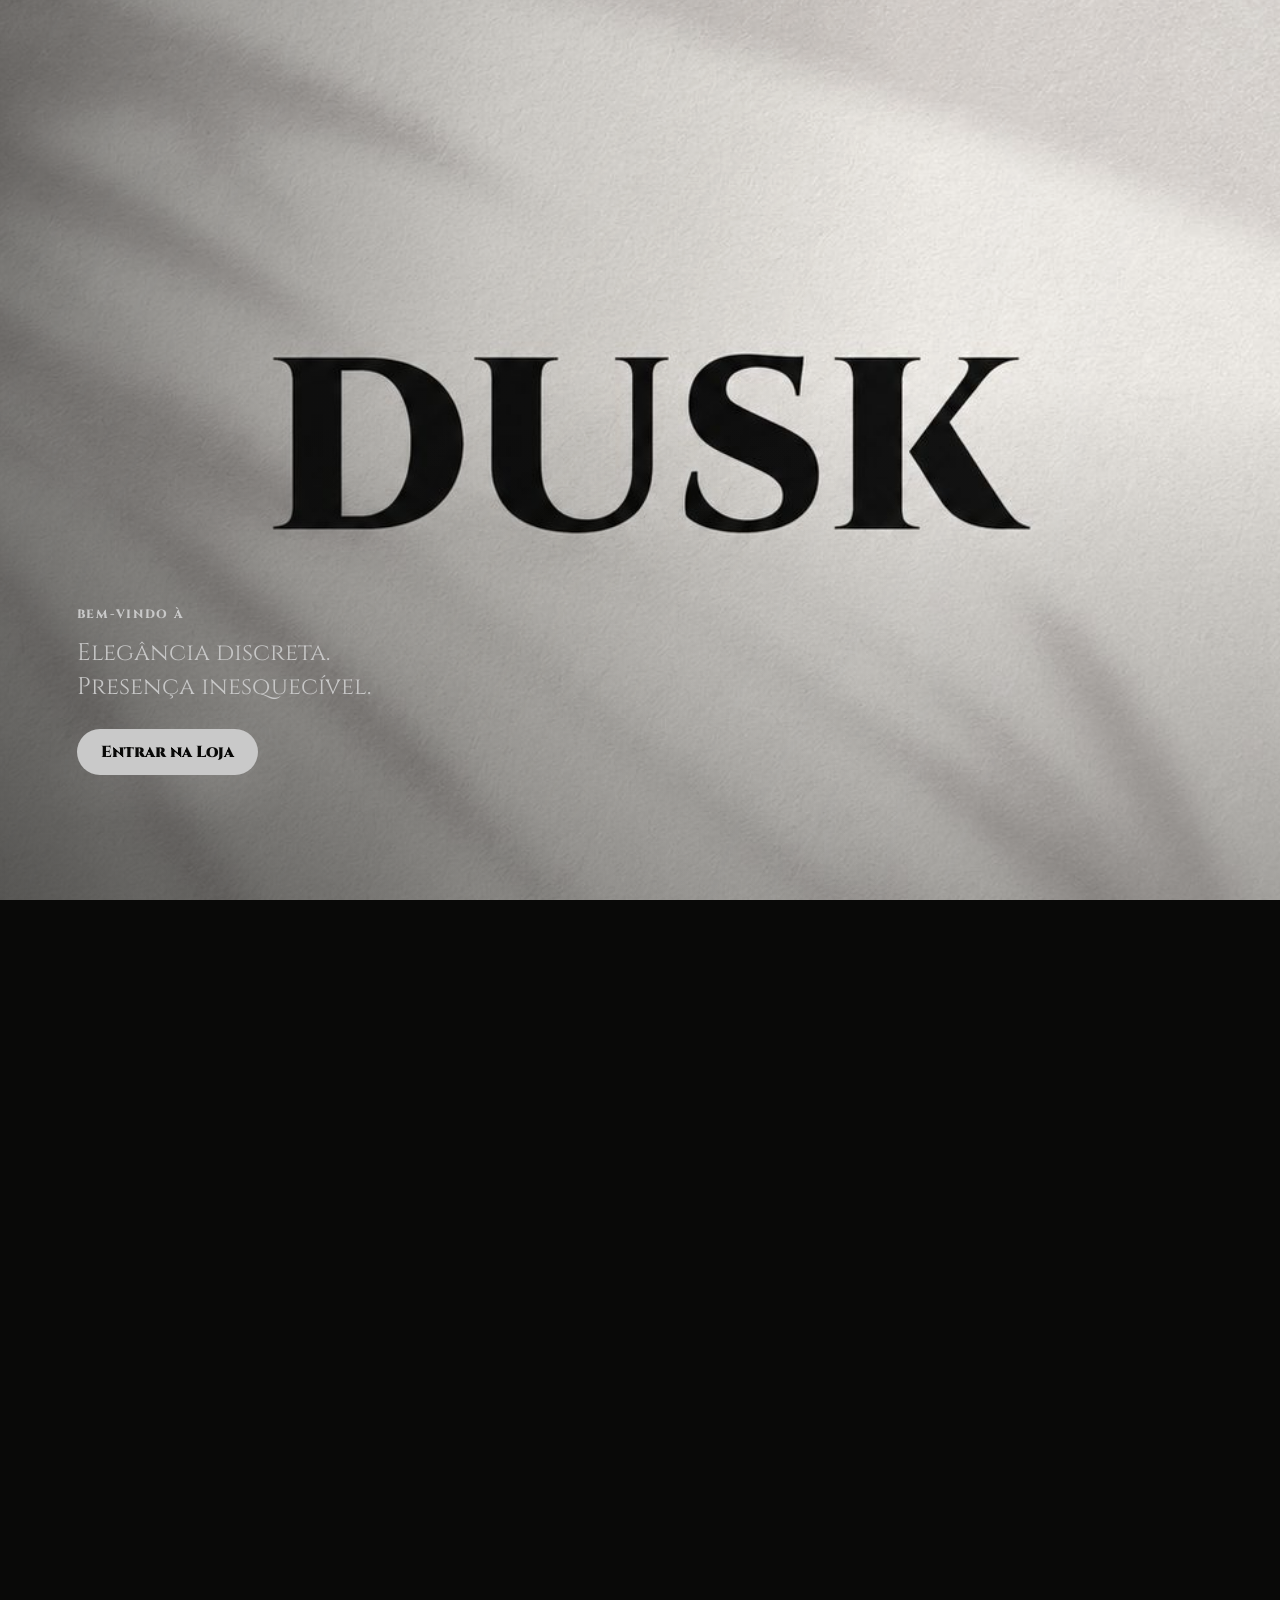
<file: index.html>
<!doctype html>
<html lang="pt-BR">
  <head>
    <meta charset="UTF-8" />
    <meta name="viewport" content="width=device-width, initial-scale=1.0" />
    <title>DUSK Division</title>
    <meta
      name="description"
      content="Elegância discreta, Presença Inesquicível."
    />
    <link rel="preconnect" href="https://fonts.googleapis.com" />
    <link rel="preconnect" href="https://fonts.gstatic.com" crossorigin />
    <link
      href="https://fonts.googleapis.com/css2?family=Cinzel:wght@400;500;600;700;800;900&display=swap"
      rel="stylesheet"
    />
    <link rel="stylesheet" href="styles.css" />
  </head>
  <body class="welcome-locked">
    <section class="welcome-screen" id="boas-vindas" aria-label="Boas-vindas DUSK">
      <div class="welcome-media" aria-hidden="true">
        <picture>
          <source media="(max-width: 820px)" srcset="assets/welcome-dusk-mobile.jpeg" />
          <img src="assets/welcome-dusk-background.jpeg" alt="" />
        </picture>
      </div>
      <div class="welcome-content">
        <p class="eyebrow">Bem-vindo à</p>
        <p>Elegância discreta. Presença inesquecível.</p>
        <button class="primary-action" type="button" id="enterStoreButton">Entrar na Loja</button>
      </div>
    </section>

    <header class="site-header" aria-label="Cabeçalho">
      <a class="brand" href="#inicio" aria-label="DUSK início">DUSK</a>
      <nav class="nav-links" aria-label="Navegação principal">
        <a href="#catalogo" data-collection-filter="Drop 02">O silêncio tem nome</a>
        <a href="#catalogo" data-collection-filter="Drop 01">Reino Oculto</a>
        <a href="#catalogo" data-collection-filter="all">Peças</a>
        <a href="#contato">Contato</a>
      </nav>
    </header>

    <main>
      <section class="hero" id="inicio">
        <div class="hero-media" aria-hidden="true">
          <canvas id="heroCanvas"></canvas>
          <div class="hero-scrim"></div>
        </div>
        <div class="hero-content">
          <p class="eyebrow">Catálogo oficial</p>
          <h1>DUSK<span>“Elegância discreta. Presença inesquecível.”</span></h1>
          <p>
            Peças selecionadas com compra rápida: escolha o look, adicione ao
            carrinho e finalize pelo WhatsApp.
          </p>
          <div class="hero-actions">
            <a class="primary-action" href="#catalogo">Ver peças</a>
            <button class="secondary-action" type="button" data-open-whatsapp>
              Chamar no WhatsApp
            </button>
          </div>
        </div>
      </section>

      <section class="catalog" id="catalogo" aria-labelledby="catalogTitle">
        <div class="catalog-heading">
          <div>
            <p class="section-kicker">Peças</p>
            <h2 id="catalogTitle">DUSK</h2>
          </div>
          <a class="text-link" id="catalogPdfLink" href="assets/catalogo-dusk-drop-02.pdf" target="_blank">
            Abrir PDF
          </a>
        </div>

        <div class="collection-tools">
          <span id="collectionLabel">Home / Drop 02</span>
          <button type="button" id="filterToggle" aria-expanded="false" aria-controls="filterPanel">
            <span></span>
            Filtrar
          </button>
        </div>

        <form class="filter-panel" id="filterPanel" hidden>
          <label>
            Tipo
            <select id="typeFilter">
              <option value="all">Todos</option>
            </select>
          </label>
          <label>
            Cor
            <select id="colorFilter">
              <option value="all">Todas</option>
            </select>
          </label>
          <label>
            Tamanho
            <select id="sizeFilter">
              <option value="all">Todos</option>
            </select>
          </label>
          <label>
            Disponibilidade
            <select id="availabilityFilter">
              <option value="all">Todas</option>
              <option value="available">Disponíveis</option>
              <option value="unavailable">Esgotadas</option>
            </select>
          </label>
          <button type="button" id="clearFilters">Limpar</button>
          <p id="filterResults" aria-live="polite"></p>
        </form>

        <div class="cart-toolbar">
          <button class="cart-toggle" type="button" id="cartToggle" aria-expanded="false" aria-controls="cartPanel">
            Carrinho <span id="cartCount">0</span>
          </button>
        </div>

        <div class="product-grid" id="productGrid" aria-label="Peças do catálogo">
          <p class="grid-loading">Carregando produtos...</p>
        </div>

        <article class="product-stage" id="productInspector" aria-live="polite">
          <div class="product-visual">
            <canvas id="productCanvas"></canvas>
            <div class="mobile-product-gallery" id="mobileProductGallery" aria-label="Galeria da peça">
              <button type="button" class="is-selected" data-mobile-gallery-side="front" aria-label="Ver frente da peça">
                <canvas data-mobile-gallery-canvas="front"></canvas>
              </button>
              <button type="button" data-mobile-gallery-side="back" aria-label="Ver costas da peça">
                <canvas data-mobile-gallery-canvas="back"></canvas>
              </button>
            </div>
            <div class="zoom-controls" aria-label="Zoom da peça">
              <button type="button" data-zoom-action="out" aria-label="Diminuir zoom">-</button>
              <button type="button" data-zoom-action="reset" aria-label="Restaurar zoom">1x</button>
              <button type="button" data-zoom-action="in" aria-label="Aumentar zoom">+</button>
            </div>
            <div class="canvas-state" id="canvasState">Carregando peça...</div>
            <div class="inspection-labels" aria-label="Inspecionar lado da peça"></div>
          </div>

          <div class="product-info">
            <p class="product-count" id="productCount">Drop 02</p>
            <h3 id="productName">Peça selecionada</h3>
            <strong class="product-price" id="productPrice">R$ 0,00</strong>
            <p id="productDescription">
              Visualize a peça no catálogo e fale com a DUSK para confirmar
              disponibilidade, tamanho e entrega.
            </p>

            <div class="option-block" aria-label="Cores disponíveis">
              <p>Cores disponíveis</p>
              <div class="option-row" id="colorOptions"></div>
            </div>

            <div class="option-block" aria-label="Tamanhos disponíveis">
              <p>Tamanho</p>
              <div class="option-row" id="sizeOptions"></div>
            </div>

            <button class="primary-action wide" type="button" id="addToCartButton">
              Adicionar ao carrinho
            </button>
          </div>
        </article>

        <aside class="cart-panel" id="cartPanel" aria-live="polite" hidden>
          <div class="cart-header">
            <div>
              <p class="section-kicker">Carrinho de compras</p>
              <h3>Peças escolhidas</h3>
            </div>
            <button type="button" id="cartClose" aria-label="Fechar carrinho">×</button>
          </div>

          <div class="cart-items" id="cartItems">
            <p class="cart-empty">Seu carrinho está vazio.</p>
          </div>

          <div class="cart-summary">
            <label for="customerNameInput">
              Nome do cliente
              <input id="customerNameInput" type="text" placeholder="Seu nome" autocomplete="name" />
            </label>
            <label class="coupon-field" for="couponInput">
              Cupom de desconto
              <input id="couponInput" type="text" placeholder="Digite seu cupom" autocomplete="off" />
            </label>
            <label for="deliverySelect">
              Entrega
              <select id="deliverySelect">
                <option value="Retirada com o vendedor">Retirada com o vendedor</option>
                <option value="Frete">Frete</option>
              </select>
            </label>
            <dl>
              <div>
                <dt>Subtotal</dt>
                <dd id="cartSubtotal">R$ 0,00</dd>
              </div>
              <div id="cartDiscountRow" hidden>
                <dt>Desconto</dt>
                <dd id="cartDiscount">R$ 0,00</dd>
              </div>
              <div>
                <dt>Total</dt>
                <dd id="cartTotal">R$ 0,00</dd>
              </div>
            </dl>
          </div>

          <button class="cart-add-more" type="button" id="cartAddMore">
            ADICIONAR MAIS PEÇAS
          </button>
          <a class="primary-action wide cart-checkout is-disabled" id="cartWhatsappLink" target="_blank" rel="noopener">
            Finalizar pelo WhatsApp
          </a>
        </aside>
      </section>

      <section class="closing" id="contato">
        <div class="closing-copy">
          <p class="section-kicker">Atendimento</p>
          <h2>Fale com um atendente DUSK.</h2>
          <a class="primary-action" id="attendantLink" target="_blank" rel="noopener">
            Falar com atendente
          </a>
        </div>
        <img
          class="developer-credit"
          src="assets/pedro-henrique-logo.png"
          alt="Pedro Henrique Martins Dev Junior"
        />
      </section>
    </main>

    <script type="module" src="script.js"></script>
  </body>
</html>
</file>
<file: styles.css>
:root {
  color-scheme: dark;
  --ink: #f7f1e8;
  --muted: #c7c7c7;
  --soft: rgba(247, 241, 232, 0.68);
  --line: rgba(247, 241, 232, 0.16);
  --surface: #141414;
  --surface-2: #202020;
  --accent: #c9c9c9;
  --accent-dark: #626262;
  --black: #090908;
  --header-h: 74px;
  --catalog-paper: #f2f0eb;
  --paper-texture: var(--catalog-paper);
  --display-gray: #e8e6e1;
  --display-gray-soft: #f1f0ec;
  --site-display-background:
    var(--paper-texture);
}

* {
  box-sizing: border-box;
}

[hidden] {
  display: none !important;
}

html {
  scroll-behavior: smooth;
  overflow-x: hidden;
}

body {
  margin: 0;
  background: var(--black);
  color: var(--ink);
  font-family: "Cinzel", Georgia, serif;
  letter-spacing: 0;
  overflow-x: hidden;
}

body.cart-drawer-open {
  overflow: hidden;
}

body.welcome-locked {
  height: 100svh;
  overflow: hidden;
}

body.welcome-locked .site-header,
body.welcome-locked main {
  pointer-events: none;
}

body.welcome-entered .welcome-screen {
  opacity: 0;
  pointer-events: none;
  visibility: hidden;
}

a {
  color: inherit;
  text-decoration: none;
}

button,
select {
  font: inherit;
}

.site-header {
  position: fixed;
  z-index: 20;
  top: 0;
  left: 0;
  right: 0;
  height: var(--header-h);
  display: flex;
  align-items: center;
  justify-content: space-between;
  gap: 24px;
  padding: 0 clamp(18px, 4vw, 56px);
  background: linear-gradient(180deg, rgba(9, 9, 8, 0.9), rgba(9, 9, 8, 0.58));
  backdrop-filter: blur(14px);
}

.welcome-screen {
  position: fixed;
  z-index: 90;
  inset: 0;
  min-height: 100svh;
  overflow: hidden;
  display: grid;
  align-items: end;
  padding: clamp(28px, 6vw, 80px);
  background: #ece9e2;
  transition:
    opacity 260ms ease,
    visibility 260ms ease;
}

.welcome-media {
  position: absolute;
  inset: 0;
  pointer-events: none;
}

.welcome-media picture {
  display: block;
  width: 100%;
  height: 100%;
}

.welcome-media::after {
  content: "";
  position: absolute;
  inset: 0;
  background:
    linear-gradient(90deg, rgba(9, 9, 8, 0.5), rgba(9, 9, 8, 0.16) 38%, rgba(9, 9, 8, 0) 72%),
    linear-gradient(0deg, rgba(9, 9, 8, 0.32), rgba(9, 9, 8, 0) 58%);
}

.welcome-media::before {
  content: "";
  position: absolute;
  z-index: 1;
  inset: -18%;
  background:
    linear-gradient(115deg, rgba(255, 255, 255, 0) 18%, rgba(255, 255, 255, 0.18) 28%, rgba(255, 255, 255, 0) 38%),
    linear-gradient(118deg, rgba(0, 0, 0, 0) 44%, rgba(0, 0, 0, 0.22) 52%, rgba(0, 0, 0, 0) 62%),
    linear-gradient(112deg, rgba(255, 255, 255, 0) 62%, rgba(255, 255, 255, 0.12) 70%, rgba(255, 255, 255, 0) 78%);
  mix-blend-mode: soft-light;
  opacity: 0.52;
  pointer-events: none;
  transform: translate3d(-7%, 2%, 0) rotate(0.001deg);
  animation: beachShadowDrift 4.2s ease-in-out infinite alternate;
}

.welcome-media img {
  width: 100%;
  height: 100%;
  object-fit: cover;
  object-position: center center;
  opacity: 1;
  filter: saturate(0.96) contrast(1.03);
  transform: scale(1.28);
  animation: welcomeImageDrift 6.5s ease-in-out infinite alternate;
}

.welcome-content {
  position: relative;
  z-index: 1;
  width: min(440px, 100%);
  padding-bottom: clamp(16px, 5vw, 48px);
  animation: riseIn 780ms cubic-bezier(0.2, 0.8, 0.2, 1) both;
}

.welcome-content p:not(.eyebrow) {
  width: min(360px, 100%);
  margin-bottom: 24px;
  color: var(--muted);
  font-size: clamp(18px, 2.2vw, 24px);
  line-height: 1.45;
}

.brand {
  font-weight: 900;
  font-size: clamp(28px, 4.8vw, 42px);
  line-height: 1;
}

.nav-links {
  display: flex;
  gap: clamp(16px, 3vw, 36px);
  min-width: 0;
  color: rgba(247, 241, 232, 0.92);
  font-size: clamp(14px, 1.1vw, 16px);
  font-weight: 800;
  text-shadow: 0 1px 10px rgba(0, 0, 0, 0.72);
  text-transform: uppercase;
}

.nav-links a,
.text-link {
  transition: color 180ms ease;
}

.nav-links a {
  flex: 0 0 auto;
}

.nav-links a:hover,
.text-link:hover {
  color: #fff;
}

.ghost-action,
.secondary-action,
.primary-action {
  min-height: 46px;
  max-width: 100%;
  border: 0;
  border-radius: 999px;
  cursor: pointer;
  display: inline-flex;
  align-items: center;
  justify-content: center;
  text-align: center;
  white-space: normal;
  overflow-wrap: anywhere;
  transition:
    transform 180ms ease,
    background 180ms ease,
    color 180ms ease,
    border-color 180ms ease;
}

.ghost-action,
.secondary-action {
  color: var(--ink);
  background: rgba(247, 241, 232, 0.08);
  border: 1px solid rgba(247, 241, 232, 0.18);
  padding: 0 18px;
}

.primary-action {
  color: #080807;
  background: var(--accent);
  padding: 0 24px;
  font-weight: 900;
  box-shadow: 0 18px 50px rgba(255, 255, 255, 0.12);
}

.ghost-action:hover,
.secondary-action:hover,
.primary-action:hover {
  transform: translateY(-2px);
}

.primary-action:hover {
  background: #f2f2f2;
}

.wide {
  width: 100%;
}

.hero {
  position: relative;
  min-height: 100svh;
  overflow: hidden;
  display: grid;
  align-items: end;
  padding: calc(var(--header-h) + 48px) clamp(20px, 6vw, 80px) clamp(54px, 8vw, 96px);
}

.hero,
.catalog,
.closing {
  scroll-margin-top: var(--header-h);
}

.hero-media,
.hero-scrim {
  position: absolute;
  inset: 0;
}

.hero-media canvas {
  width: 100%;
  height: 100%;
  object-fit: cover;
  opacity: 0.72;
  filter: saturate(0.82) contrast(1.08);
  transform: scale(1.04);
}

.hero-scrim {
  background:
    linear-gradient(90deg, rgba(9, 9, 8, 0.95) 0%, rgba(9, 9, 8, 0.64) 40%, rgba(9, 9, 8, 0.18) 100%),
    linear-gradient(0deg, rgba(9, 9, 8, 0.96) 0%, rgba(9, 9, 8, 0) 42%);
}

.hero-content {
  position: relative;
  z-index: 2;
  width: min(620px, 100%);
  animation: riseIn 780ms cubic-bezier(0.2, 0.8, 0.2, 1) both;
}

.eyebrow,
.section-kicker,
.product-count {
  margin: 0 0 14px;
  color: var(--accent);
  font-size: 12px;
  font-weight: 800;
  letter-spacing: 0.14em;
  text-transform: uppercase;
}

h1,
h2,
h3,
p {
  margin-top: 0;
}

h1 {
  margin-bottom: 22px;
  max-width: 820px;
  font-size: clamp(66px, 12vw, 164px);
  font-weight: 900;
  line-height: 0.9;
  letter-spacing: 0;
}

h1 span {
  display: block;
  max-width: 620px;
  margin-top: 10px;
  font-size: clamp(24px, 4.6vw, 58px);
  font-weight: 400;
  line-height: 1.05;
}

.hero-content p:not(.eyebrow) {
  width: min(480px, 100%);
  color: var(--muted);
  font-size: clamp(17px, 2vw, 22px);
  line-height: 1.55;
}

.hero-actions {
  display: flex;
  flex-wrap: wrap;
  gap: 12px;
  margin-top: 28px;
}

.intro,
.catalog,
.closing {
  padding: clamp(62px, 9vw, 112px) clamp(20px, 6vw, 80px);
}

.intro {
  display: grid;
  grid-template-columns: minmax(0, 1fr) minmax(280px, 520px);
  gap: clamp(28px, 8vw, 110px);
  align-items: end;
  background: var(--surface);
}

.intro h2,
.catalog h2,
.closing h2 {
  max-width: 780px;
  margin-bottom: 0;
  font-size: clamp(34px, 6vw, 76px);
  line-height: 0.95;
}

.intro > p {
  margin-bottom: 0;
  color: var(--muted);
  font-size: clamp(16px, 2vw, 20px);
  line-height: 1.7;
}

.catalog {
  background: var(--site-display-background);
  color: #080807;
}

.catalog-heading {
  display: flex;
  align-items: end;
  justify-content: space-between;
  gap: 24px;
  margin-bottom: 18px;
}

.text-link {
  color: #5f5f5f;
  font-size: 14px;
  font-weight: 800;
  text-transform: uppercase;
  letter-spacing: 0.08em;
}

.catalog .section-kicker {
  color: #646464;
}

.collection-tools {
  display: flex;
  align-items: center;
  justify-content: space-between;
  gap: 16px;
  margin-bottom: clamp(28px, 5vw, 56px);
  color: #66615a;
  font-size: 14px;
  font-weight: 600;
}

.collection-tools button {
  min-height: 38px;
  display: inline-flex;
  align-items: center;
  gap: 10px;
  border: 0;
  background: transparent;
  color: #67625c;
  cursor: pointer;
  font-size: 12px;
  font-weight: 800;
  letter-spacing: 0.04em;
  text-transform: uppercase;
}

.collection-tools button span,
.collection-tools button span::before,
.collection-tools button span::after {
  width: 22px;
  height: 2px;
  display: block;
  background: #77716b;
}

.collection-tools button span {
  position: relative;
}

.collection-tools button span::before,
.collection-tools button span::after {
  content: "";
  position: absolute;
  left: 0;
}

.collection-tools button span::before {
  top: -6px;
}

.collection-tools button span::after {
  top: 6px;
}

.filter-panel {
  display: grid;
  grid-template-columns: repeat(4, minmax(140px, 1fr)) auto;
  gap: 14px;
  align-items: end;
  margin: -22px 0 clamp(28px, 5vw, 54px);
  padding: 18px 0 20px;
  border-top: 1px solid rgba(8, 8, 7, 0.08);
  border-bottom: 1px solid rgba(8, 8, 7, 0.08);
}

.filter-panel[hidden] {
  display: none;
}

.filter-panel label {
  display: grid;
  gap: 8px;
  color: #3d3b38;
  font-size: 11px;
  font-weight: 900;
  letter-spacing: 0.08em;
  text-transform: uppercase;
}

.filter-panel select,
.filter-panel button {
  min-height: 42px;
  border: 1px solid rgba(8, 8, 7, 0.14);
  background: #fff;
  color: #080807;
  font: inherit;
  font-size: 12px;
  font-weight: 800;
  text-transform: uppercase;
}

.filter-panel select {
  padding: 0 34px 0 12px;
}

.filter-panel button {
  padding: 0 18px;
  cursor: pointer;
}

.filter-panel button:hover {
  background: #080807;
  color: #fff;
}

.filter-panel p {
  grid-column: 1 / -1;
  min-height: 20px;
  margin: 0;
  color: #66615a;
  font-size: 12px;
  font-weight: 700;
  text-transform: uppercase;
}

.cart-toolbar {
  display: flex;
  justify-content: flex-end;
  margin: calc(clamp(28px, 5vw, 54px) * -0.45) 0 clamp(28px, 5vw, 54px);
}

.cart-toggle {
  min-height: 42px;
  display: inline-flex;
  align-items: center;
  gap: 12px;
  border: 1px solid rgba(8, 8, 7, 0.18);
  background: #080807;
  color: #fff;
  cursor: pointer;
  font-family: inherit;
  font-size: 12px;
  font-weight: 900;
  letter-spacing: 0.08em;
  padding: 0 18px;
  text-transform: uppercase;
}

.cart-toggle span {
  min-width: 24px;
  min-height: 24px;
  display: inline-flex;
  align-items: center;
  justify-content: center;
  background: #fff;
  color: #080807;
  font-size: 12px;
}

.product-grid {
  display: grid;
  grid-template-columns: repeat(auto-fit, minmax(min(210px, 100%), 1fr));
  gap: clamp(34px, 4vw, 56px) clamp(18px, 3vw, 30px);
  margin-bottom: clamp(60px, 8vw, 104px);
}

.grid-loading {
  grid-column: 1 / -1;
  color: #615b53;
  font-weight: 700;
}

.product-card {
  display: grid;
  gap: 10px;
  border: 0;
  background: transparent;
  color: #050505;
  cursor: pointer;
  padding: 0;
  text-align: left;
}

.product-card-media {
  position: relative;
  display: block;
  overflow: hidden;
  aspect-ratio: 1 / 1.08;
  background: #e5e2dc;
  box-shadow: none;
  --card-product-scale: 0.92;
}

.product-card-badge {
  position: absolute;
  left: 12px;
  bottom: 12px;
  z-index: 2;
  min-height: 28px;
  display: inline-flex;
  align-items: center;
  border-radius: 999px;
  background: #252b34;
  color: #fff;
  font-size: 10px;
  font-weight: 900;
  letter-spacing: 0.08em;
  padding: 0 10px;
  text-transform: uppercase;
}

.product-card canvas {
  width: 100%;
  height: 100%;
  display: block;
  object-fit: contain;
  opacity: 0;
  filter: drop-shadow(0 12px 16px rgba(8, 8, 7, 0.12));
  object-position: center center;
  transform: scale(var(--card-product-scale));
  transition:
    opacity 220ms ease,
    transform 220ms ease;
}

.product-card canvas.is-ready {
  opacity: 1;
}

.product-card:hover canvas {
  transform: scale(calc(var(--card-product-scale) + 0.03));
}

.product-card canvas.is-blended,
.product-visual canvas.is-blended {
  mix-blend-mode: normal;
}

.product-card-title {
  min-height: 0;
  display: flex;
  align-items: start;
  justify-content: start;
  font-size: 15px;
  font-weight: 800;
  line-height: 1.25;
  text-transform: uppercase;
}

.product-card strong {
  font-size: 18px;
  font-weight: 900;
}

.product-card[aria-selected="true"] .product-card-title {
  text-decoration: underline;
  text-underline-offset: 5px;
}

.product-card.is-unavailable canvas {
  opacity: 1;
  filter: none;
}

.product-stage {
  display: grid;
  grid-template-columns: minmax(0, 1.45fr) minmax(280px, 400px);
  gap: clamp(24px, 5vw, 70px);
  align-items: stretch;
  min-height: 660px;
  margin-top: clamp(18px, 3vw, 42px);
  padding: clamp(28px, 4vw, 48px) 0 0;
  background: transparent;
  border: 0;
  border-top: 1px solid rgba(8, 8, 7, 0.08);
  color: #080807;
  scroll-margin-top: calc(var(--header-h) + 14px);
}

.product-visual {
  position: relative;
  overflow: hidden;
  align-self: center;
  min-height: clamp(420px, 58vw, 640px);
  background:
    radial-gradient(ellipse at 50% 58%, rgba(8, 8, 7, 0.1), rgba(8, 8, 7, 0) 52%),
    linear-gradient(145deg, #f0eee9, #ddd9d1);
  border: 0;
  box-shadow:
    inset 0 0 0 1px rgba(8, 8, 7, 0.08);
  touch-action: none;
  overscroll-behavior: contain;
}

.product-visual canvas {
  width: 100%;
  height: 100%;
  display: block;
  object-fit: contain;
  opacity: 0;
  cursor: grab;
  filter:
    contrast(1.03)
    saturate(0.98)
    drop-shadow(0 24px 28px rgba(8, 8, 7, 0.2));
  touch-action: none;
  user-select: none;
  transition:
    opacity 240ms ease,
    transform 340ms ease;
}

.product-visual canvas.is-ready {
  opacity: 1;
}

.product-visual canvas.is-dragging {
  cursor: grabbing;
}

.mobile-product-gallery {
  display: none;
}

.canvas-state {
  position: absolute;
  inset: auto 22px 22px;
  color: var(--muted);
  font-weight: 700;
}

.zoom-controls {
  position: absolute;
  top: 18px;
  right: 18px;
  display: flex;
  gap: 6px;
  padding: 6px;
  background: rgba(255, 255, 255, 0.78);
  backdrop-filter: blur(10px);
}

.zoom-controls button {
  min-width: 42px;
  min-height: 38px;
  border: 1px solid rgba(8, 8, 7, 0.14);
  background: #fff;
  color: #080807;
  cursor: pointer;
  font-family: inherit;
  font-size: 13px;
  font-weight: 900;
}

.zoom-controls button:hover:not(:disabled) {
  background: #080807;
  color: #fff;
}

.zoom-controls button:disabled {
  cursor: not-allowed;
  opacity: 0.4;
}

.inspection-labels {
  position: absolute;
  left: clamp(24px, 7vw, 86px);
  right: clamp(24px, 7vw, 86px);
  bottom: 22px;
  display: flex;
  justify-content: space-between;
  pointer-events: auto;
}

.inspection-labels:empty {
  display: none;
}

.inspection-labels button {
  min-width: 88px;
  min-height: 34px;
  border: 1px solid rgba(9, 9, 8, 0.12);
  display: inline-flex;
  align-items: center;
  justify-content: center;
  background: rgba(9, 9, 8, 0.46);
  color: var(--ink);
  cursor: pointer;
  font-family: inherit;
  font-size: 12px;
  font-weight: 900;
  letter-spacing: 0.08em;
  text-transform: uppercase;
  backdrop-filter: blur(8px);
  transition:
    background 180ms ease,
    color 180ms ease,
    transform 180ms ease;
}

.inspection-labels button:hover,
.inspection-labels button.is-selected {
  background: #080807;
  color: #fff;
  transform: translateY(-1px);
}

.product-info {
  align-self: center;
  padding: clamp(4px, 2vw, 18px) 0;
}

.product-info h3 {
  margin-bottom: 12px;
  font-size: clamp(34px, 5vw, 62px);
  line-height: 0.95;
}

.product-price {
  display: block;
  margin-bottom: 18px;
  color: #4f4f4f;
  font-size: 20px;
  font-weight: 900;
}

.product-info p:not(.product-count) {
  color: #4f4740;
  font-size: 17px;
  line-height: 1.7;
}

.option-block {
  margin: 24px 0;
}

.option-block p {
  margin-bottom: 12px;
  color: #080807 !important;
  font-size: 13px !important;
  font-weight: 800;
  letter-spacing: 0.08em;
  line-height: 1.2 !important;
  text-transform: uppercase;
}

.option-row {
  display: flex;
  flex-wrap: wrap;
  gap: 10px;
}

.option-button {
  min-width: 54px;
  min-height: 42px;
  display: inline-flex;
  align-items: center;
  justify-content: center;
  gap: 10px;
  border: 1px solid rgba(8, 8, 7, 0.18);
  background: transparent;
  color: #080807;
  cursor: pointer;
  font-size: 13px;
  font-weight: 800;
  padding: 0 14px;
  text-transform: uppercase;
  transition:
    background 180ms ease,
    border-color 180ms ease,
    color 180ms ease,
    transform 180ms ease;
}

.option-button:hover {
  border-color: rgba(8, 8, 7, 0.44);
  transform: translateY(-1px);
}

.option-button.is-selected {
  background: #080807;
  border-color: #080807;
  color: var(--ink);
}

.option-button:disabled,
.primary-action:disabled {
  cursor: not-allowed;
  opacity: 0.48;
  transform: none;
}

.option-button i {
  width: 18px;
  height: 18px;
  display: block;
  background: var(--swatch);
  border: 1px solid rgba(9, 9, 8, 0.28);
  box-shadow: 0 0 0 1px rgba(247, 241, 232, 0.16);
}

.cart-panel {
  position: fixed;
  z-index: 70;
  top: 0;
  right: 0;
  width: min(430px, 100dvw);
  height: 100dvh;
  max-height: 100dvh;
  margin: 0;
  padding: calc(clamp(18px, 3vw, 30px) + env(safe-area-inset-top)) clamp(18px, 3vw, 30px) calc(clamp(18px, 3vw, 30px) + env(safe-area-inset-bottom));
  border-left: 1px solid rgba(247, 241, 232, 0.16);
  background: rgba(9, 9, 8, 0.98);
  box-shadow: -28px 0 70px rgba(0, 0, 0, 0.45);
  display: grid;
  grid-template-columns: 1fr;
  grid-template-rows: auto minmax(0, 1fr) auto auto;
  gap: 18px;
  color: var(--ink);
  animation: cartDrawerIn 260ms cubic-bezier(0.2, 0.8, 0.2, 1) both;
}

.cart-panel[hidden] {
  display: none;
}

.cart-header {
  display: flex;
  align-items: start;
  justify-content: space-between;
  gap: 20px;
}

.cart-header button {
  width: 38px;
  height: 38px;
  border: 0;
  background: rgba(247, 241, 232, 0.08);
  color: var(--ink);
  cursor: pointer;
  font: inherit;
  font-size: 30px;
  font-weight: 900;
  line-height: 1;
}

.cart-panel h3 {
  margin: 4px 0 0;
  font-size: clamp(26px, 4vw, 42px);
  line-height: 0.95;
}

.cart-items {
  display: grid;
  align-content: start;
  gap: 12px;
  max-height: none;
  overflow: auto;
  padding-right: 4px;
}

.cart-empty,
.cart-item {
  margin: 0;
  padding: 14px 0;
  border-bottom: 1px solid rgba(247, 241, 232, 0.1);
}

.cart-empty {
  color: var(--muted);
  font-size: 14px;
  font-weight: 700;
}

.cart-item {
  display: grid;
  grid-template-columns: 74px minmax(0, 1fr) auto;
  gap: 12px;
  align-items: center;
  background: rgba(247, 241, 232, 0.06);
  padding: 12px;
  border: 1px solid rgba(247, 241, 232, 0.1);
}

.cart-item-media {
  position: relative;
  aspect-ratio: 1;
  overflow: hidden;
  background:
    radial-gradient(ellipse at 50% 58%, rgba(8, 8, 7, 0.13), rgba(8, 8, 7, 0) 50%),
    linear-gradient(145deg, #efede8, #d5d2cb);
}

.cart-item-media canvas {
  width: 100%;
  height: 100%;
  display: block;
  opacity: 0;
  filter: drop-shadow(0 10px 12px rgba(8, 8, 7, 0.2));
  transition: opacity 180ms ease;
}

.cart-item-media canvas.is-ready {
  opacity: 1;
}

.cart-item-media span {
  position: absolute;
  top: 6px;
  left: 6px;
  min-width: 20px;
  min-height: 20px;
  display: inline-flex;
  align-items: center;
  justify-content: center;
  background: rgba(8, 8, 7, 0.86);
  color: #fff;
  font-size: 10px;
  font-weight: 900;
}

.cart-item-copy strong {
  display: block;
  font-size: 14px;
  text-transform: uppercase;
}

.cart-item-copy span {
  color: var(--muted);
  font-size: 12px;
  font-weight: 800;
  text-transform: uppercase;
}

.cart-item-price {
  grid-column: 2 / -1;
  font-size: 15px;
  white-space: nowrap;
}

.cart-item button {
  grid-column: 3;
  grid-row: 1;
  min-width: 34px;
  min-height: 34px;
  border: 1px solid rgba(247, 241, 232, 0.14);
  background: rgba(247, 241, 232, 0.08);
  color: var(--ink);
  cursor: pointer;
  font: inherit;
  font-weight: 900;
}

.cart-item button:hover {
  background: var(--ink);
  color: #080807;
}

.cart-checkout.is-disabled {
  pointer-events: none;
  opacity: 0.45;
}

.cart-add-more {
  min-height: 44px;
  border: 1px solid rgba(247, 241, 232, 0.18);
  border-radius: 999px;
  background: rgba(247, 241, 232, 0.08);
  color: var(--ink);
  cursor: pointer;
  font: inherit;
  font-size: 12px;
  font-weight: 900;
  letter-spacing: 0.06em;
  text-transform: uppercase;
}

.cart-add-more:hover {
  background: var(--ink);
  color: #080807;
}

.cart-summary {
  display: grid;
  gap: 14px;
  grid-template-columns: 1fr;
  align-items: end;
}

.cart-summary label {
  display: grid;
  gap: 8px;
  color: var(--soft);
  font-size: 11px;
  font-weight: 900;
  letter-spacing: 0.08em;
  text-transform: uppercase;
}

.cart-summary input,
.cart-summary select {
  min-height: 42px;
  border: 1px solid rgba(247, 241, 232, 0.16);
  background: rgba(247, 241, 232, 0.08);
  color: var(--ink);
  font: inherit;
  font-size: 12px;
  font-weight: 800;
  padding: 0 12px;
  text-transform: uppercase;
}

.cart-summary select {
  border-color: rgba(247, 241, 232, 0.42);
  background: #f7f1e8;
  color: #080807;
  font-weight: 900;
}

.cart-summary select option {
  background: #f7f1e8;
  color: #080807;
}

.cart-summary dl {
  grid-column: 1 / -1;
  display: grid;
  gap: 8px;
  margin: 2px 0 0;
}

.cart-summary dl div {
  display: flex;
  justify-content: space-between;
  gap: 12px;
  border-top: 1px solid rgba(247, 241, 232, 0.12);
  padding-top: 8px;
}

.cart-summary dt,
.cart-summary dd {
  margin: 0;
  font-size: 13px;
  font-weight: 900;
  text-transform: uppercase;
}

.cart-checkout {
  justify-self: stretch;
  display: flex;
  justify-content: center;
}

@keyframes cartDrawerIn {
  from {
    opacity: 0;
    transform: translateX(100%);
  }

  to {
    opacity: 1;
    transform: translateX(0);
  }
}

.closing {
  min-height: 54svh;
  display: grid;
  grid-template-columns: minmax(0, 1fr) minmax(180px, 320px);
  align-items: center;
  gap: clamp(28px, 7vw, 120px);
  background:
    linear-gradient(90deg, rgba(9, 9, 8, 0.9), rgba(9, 9, 8, 0.68)),
    radial-gradient(circle at 78% 42%, rgba(255, 255, 255, 0.08), rgba(9, 9, 8, 0) 38%),
    var(--surface-2);
}

.closing .primary-action {
  width: fit-content;
}

.closing-copy {
  display: grid;
  gap: 28px;
}

.developer-credit {
  justify-self: end;
  width: min(340px, 34vw);
  opacity: 0.96;
  filter: grayscale(1) invert(1) contrast(1.2) brightness(1.35);
}

select {
  width: 100%;
  min-height: 52px;
  margin-bottom: 16px;
  border: 1px solid rgba(17, 16, 15, 0.18);
  border-radius: 0;
  background: #fffaf1;
  color: #11100f;
  padding: 0 14px;
}

@keyframes riseIn {
  from {
    opacity: 0;
    transform: translateY(24px);
  }
  to {
    opacity: 1;
    transform: translateY(0);
  }
}

@keyframes welcomeImageDrift {
  from {
    transform: scale(1.28) translate3d(-1.2%, -0.6%, 0);
  }

  to {
    transform: scale(1.32) translate3d(1.2%, 0.8%, 0);
  }
}

@keyframes beachShadowDrift {
  from {
    transform: translate3d(-8%, 3%, 0) skewX(-2deg);
  }

  to {
    transform: translate3d(8%, -3%, 0) skewX(2deg);
  }
}

@keyframes welcomeImageDriftMobile {
  from {
    transform: scale(1.02) translate3d(-0.4%, -0.2%, 0);
  }

  to {
    transform: scale(1.05) translate3d(0.4%, 0.3%, 0);
  }
}

@media (prefers-reduced-motion: reduce) {
  *,
  *::before,
  *::after {
    animation-duration: 0.01ms !important;
    animation-iteration-count: 1 !important;
    scroll-behavior: auto !important;
    transition-duration: 0.01ms !important;
  }
}

@media (max-width: 820px) {
  :root {
    --header-h: 148px;
  }

  .welcome-screen {
    padding: calc(40px + env(safe-area-inset-top)) 20px 46px;
    background: #ece9e2;
  }

  .welcome-media {
    padding-top: 0;
  }

  .welcome-media::before {
    display: none;
  }

  .welcome-media::after {
    background:
      linear-gradient(180deg, rgba(9, 9, 8, 0.08), rgba(9, 9, 8, 0.24) 72%),
      linear-gradient(90deg, rgba(9, 9, 8, 0.22), rgba(9, 9, 8, 0.04) 58%, rgba(9, 9, 8, 0.12));
  }

  .welcome-media img {
    position: static;
    width: 100%;
    height: 100%;
    border-radius: 0;
    object-fit: cover;
    object-position: center center;
    opacity: 1;
    translate: none;
    animation-name: welcomeImageDriftMobile;
  }

  .welcome-content {
    width: 100%;
    padding-bottom: 16px;
  }

  .welcome-content .primary-action {
    width: 100%;
    background: #d3d3d3;
    box-shadow: none;
    color: #050505;
  }

  .site-header {
    height: auto;
    min-height: var(--header-h);
    flex-direction: column;
    align-items: stretch;
    justify-content: center;
    gap: 12px;
    padding: calc(10px + env(safe-area-inset-top)) 16px 12px;
  }

  .nav-links {
    display: grid;
    grid-template-columns: repeat(2, minmax(0, 1fr));
    width: 100%;
    gap: 8px;
    overflow: visible;
    padding: 0;
  }

  .nav-links a {
    flex: 1 1 auto;
    min-height: 38px;
    display: inline-flex;
    align-items: center;
    justify-content: center;
    border: 1px solid rgba(247, 241, 232, 0.18);
    border-radius: 999px;
    background: rgba(247, 241, 232, 0.08);
    padding: 0 12px;
    font-size: 11px;
    line-height: 1.1;
    white-space: normal;
  }

  .ghost-action {
    min-height: 40px;
    padding: 0 14px;
    font-size: 13px;
  }

  .hero {
    min-height: 100svh;
    padding-top: calc(var(--header-h) + 26px);
    padding-bottom: 42px;
  }

  .hero-scrim {
    background:
      linear-gradient(180deg, rgba(9, 9, 8, 0.36), rgba(9, 9, 8, 0.92) 72%),
      linear-gradient(90deg, rgba(9, 9, 8, 0.68), rgba(9, 9, 8, 0.18));
  }

  .intro,
  .product-stage {
    grid-template-columns: 1fr;
  }

  .catalog-heading {
    align-items: start;
    flex-direction: column;
  }

  .filter-panel {
    grid-template-columns: repeat(2, minmax(0, 1fr));
    margin-top: -16px;
  }

  .filter-panel button {
    grid-column: 1 / -1;
  }

  .product-grid {
    grid-template-columns: repeat(2, minmax(0, 1fr));
    gap: 34px 18px;
  }

  .product-card-media {
    aspect-ratio: 1.32 / 1;
  }

  .product-stage {
    min-height: 0;
    padding: 22px 0 0;
  }

  .cart-panel {
    grid-template-columns: 1fr;
    width: 100dvw;
  }

  .cart-summary {
    grid-template-columns: 1fr;
  }

  .cart-item {
    grid-template-columns: 72px minmax(0, 1fr) auto;
  }

  .cart-item-price {
    grid-column: 2 / -1;
  }

  .cart-checkout {
    width: 100%;
  }

  .product-visual {
    min-height: clamp(380px, 88vw, 500px);
  }

  .secondary-action,
  .hero-actions .primary-action {
    width: 100%;
  }

  .closing .primary-action {
    width: 100%;
  }

  .closing {
    grid-template-columns: 1fr;
  }

  .developer-credit {
    justify-self: start;
    width: min(260px, 68vw);
  }

}

@media (max-width: 600px) {
  .product-grid {
    grid-template-columns: repeat(2, minmax(0, 1fr));
    gap: clamp(22px, 5vw, 32px) 12px;
  }

  .product-card-media {
    aspect-ratio: 1 / 1.12;
  }

  .product-visual {
    display: grid;
    gap: 12px;
    min-height: 0;
    overflow: visible;
    background: transparent;
    box-shadow: none;
    touch-action: auto;
  }

  .product-visual > .canvas-state,
  .product-visual > .inspection-labels {
    display: none;
  }

  .product-visual > #productCanvas {
    display: block;
    width: 100% !important;
    height: min(560px, 112vw) !important;
    aspect-ratio: 1 / 1.12;
    border: 1px solid rgba(8, 8, 7, 0.08);
    background: #fff;
    cursor: grab;
    filter: none;
    touch-action: none;
  }

  .product-visual > #productCanvas.is-dragging {
    cursor: grabbing;
  }

  .product-visual > .zoom-controls {
    top: auto;
    right: 10px;
    bottom: calc(clamp(74px, 24vw, 94px) + 22px);
    display: flex;
    z-index: 2;
    padding: 4px;
    background: rgba(255, 255, 255, 0.88);
    box-shadow: 0 8px 24px rgba(8, 8, 7, 0.08);
  }

  .product-visual > .zoom-controls button {
    min-width: 34px;
    min-height: 32px;
    font-size: 11px;
  }

  .mobile-product-gallery {
    display: grid;
    grid-template-columns: repeat(2, minmax(74px, 94px));
    gap: 8px;
    width: 100%;
    justify-content: start;
  }

  .mobile-product-gallery button {
    position: relative;
    aspect-ratio: 1 / 1;
    min-width: 0;
    border: 1px solid rgba(8, 8, 7, 0.08);
    background: #f4f2ed;
    cursor: pointer;
    padding: 0;
    outline: 0;
  }

  .mobile-product-gallery button.is-selected {
    border-color: rgba(8, 8, 7, 0.14);
    box-shadow: inset 0 0 0 1px rgba(8, 8, 7, 0.18);
  }

  .mobile-product-gallery button:focus-visible {
    box-shadow:
      inset 0 0 0 1px rgba(8, 8, 7, 0.18),
      0 0 0 2px rgba(8, 8, 7, 0.18);
  }

  .mobile-product-gallery canvas {
    width: 100%;
    height: 100%;
    display: block;
    opacity: 0;
    transition: opacity 180ms ease;
  }

  .mobile-product-gallery canvas.is-ready {
    opacity: 1;
  }

  .product-info h3 {
    font-size: clamp(24px, 6vw, 40px);
  }

  .filter-panel {
    grid-template-columns: 1fr;
  }

  .cart-panel {
    padding: calc(clamp(14px, 3vw, 22px) + env(safe-area-inset-top)) clamp(14px, 3vw, 22px) calc(clamp(14px, 3vw, 22px) + env(safe-area-inset-bottom));
  }

  .cart-item {
    grid-template-columns: 60px minmax(0, 1fr) auto;
    gap: 12px;
    padding: 10px;
  }

  .cart-item-media {
    aspect-ratio: 1;
  }

  .cart-summary {
    grid-template-columns: 1fr;
    gap: 10px;
  }

  .option-row {
    gap: 8px;
  }

  .option-button {
    min-width: 48px;
    min-height: 38px;
    font-size: 12px;
    padding: 0 10px;
  }

  select {
    min-height: 44px;
    font-size: 16px;
  }

  .cart-checkout {
    flex-direction: column;
    gap: 10px;
  }

  .cart-checkout a {
    width: 100%;
    text-align: center;
  }
}

@media (max-width: 820px) and (min-aspect-ratio: 9 / 18) {
  .welcome-media img {
    object-position: center 48%;
  }
}

@media (max-width: 820px) and (max-aspect-ratio: 9 / 20) {
  .welcome-media img {
    object-position: center 52%;
  }
}

@media (max-width: 480px) {
  :root {
    --header-h: 142px;
  }

  .site-header {
    gap: 10px;
    padding-inline: 12px;
  }

  .brand {
    font-size: clamp(26px, 8vw, 32px);
  }

  .nav-links a {
    min-height: 36px;
    padding: 0 10px;
    font-size: 10px;
  }

  .hero {
    padding-inline: 18px;
    padding-top: calc(var(--header-h) + 24px);
    padding-bottom: 32px;
  }

  h1 {
    font-size: clamp(48px, 18vw, 72px);
    margin-bottom: 14px;
  }

  h1 span {
    font-size: clamp(18px, 6vw, 28px);
    margin-top: 6px;
  }

  .hero-content p:not(.eyebrow) {
    font-size: clamp(14px, 3.5vw, 18px);
    line-height: 1.5;
    margin-bottom: 14px;
  }

  .hero-actions {
    gap: 10px;
    margin-top: 18px;
  }

  .intro,
  .catalog,
  .closing {
    padding: clamp(40px, 6vw, 60px) 16px;
  }

  .intro h2,
  .catalog h2,
  .closing h2 {
    font-size: clamp(24px, 5vw, 40px);
    margin-bottom: 12px;
  }

  .intro > p {
    font-size: clamp(14px, 3.5vw, 18px);
  }

  .product-visual {
    min-height: 0;
  }

  .product-grid {
    grid-template-columns: repeat(2, minmax(0, 1fr));
    gap: clamp(20px, 4vw, 28px) 12px;
    margin-bottom: clamp(32px, 5vw, 60px);
  }

  .product-card-media {
    aspect-ratio: 1.15 / 1;
  }

  .product-card-title {
    min-height: 32px;
    font-size: 12px;
  }

  .product-card strong {
    font-size: 13px;
  }

  .filter-panel {
    grid-template-columns: 1fr;
    gap: 10px;
    margin-bottom: clamp(16px, 3vw, 28px);
  }

  .collection-tools {
    gap: 10px;
    margin-bottom: clamp(16px, 3vw, 24px);
  }

  .product-stage {
    padding: 16px 0;
  }

  .product-info h3 {
    font-size: clamp(20px, 5vw, 32px);
    margin-bottom: 10px;
  }

  .product-price {
    font-size: 18px;
    margin-bottom: 14px;
  }

  .product-info p:not(.product-count) {
    font-size: 15px;
    line-height: 1.6;
  }

  .option-block {
    margin: 16px 0;
  }

  .option-block p {
    font-size: 12px;
    margin-bottom: 10px;
  }

  .option-row {
    gap: 8px;
  }

  .option-button {
    min-width: 44px;
    min-height: 36px;
    font-size: 11px;
    padding: 0 10px;
  }

  .cart-toggle {
    min-height: 38px;
    font-size: 11px;
    padding: 0 14px;
  }

  .cart-panel {
    padding: calc(clamp(12px, 2.5vw, 18px) + env(safe-area-inset-top)) clamp(12px, 2.5vw, 18px) calc(clamp(12px, 2.5vw, 18px) + env(safe-area-inset-bottom));
    gap: 14px;
  }

  .cart-header h3 {
    font-size: clamp(20px, 4vw, 32px);
  }

  .cart-items {
    max-height: none;
  }

  .cart-item {
    grid-template-columns: 52px minmax(0, 1fr) auto;
    gap: 10px;
    padding: 8px;
  }

  .cart-item-copy strong {
    font-size: 12px;
  }

  .cart-item-copy span {
    font-size: 11px;
  }

  .cart-item-price {
    font-size: 13px;
  }

  .cart-item button {
    min-width: 30px;
    min-height: 30px;
    font-size: 14px;
  }

  .cart-summary {
    grid-template-columns: 1fr;
    gap: 8px;
  }

  .cart-summary label {
    font-size: 10px;
    margin-bottom: 2px;
  }

  .cart-summary input,
  .cart-summary select {
    min-height: 40px;
    font-size: 14px;
  }

  .cart-summary dl div {
    gap: 8px;
    padding-top: 6px;
  }

  .cart-summary dt,
  .cart-summary dd {
    font-size: 12px;
  }

  .cart-checkout {
    flex-direction: column;
    gap: 10px;
  }

  .cart-checkout a,
  .cart-checkout button {
    width: 100%;
    min-height: 44px;
    font-size: 12px;
  }

  select {
    min-height: 40px;
    font-size: 14px;
    margin-bottom: 12px;
  }

  .closing {
    min-height: auto;
    gap: clamp(16px, 3vw, 24px);
  }

  .developer-credit {
    width: min(190px, 58vw);
  }

  .primary-action,
  .secondary-action,
  .ghost-action {
    min-height: 42px;
    font-size: 13px;
    padding: 0 16px;
    line-height: 1.15;
  }

  .ghost-action {
    padding: 0 12px;
  }

  .eyebrow,
  .section-kicker,
  .product-count {
    font-size: 11px;
    margin-bottom: 10px;
  }

  .collection-tools {
    font-size: 12px;
  }

  .text-link {
    font-size: 12px;
  }
}

@media (max-width: 360px) {
  :root {
    --header-h: 138px;
  }

  .site-header {
    padding-inline: 10px;
  }

  .nav-links a {
    font-size: 9px;
    padding: 0 9px;
  }

  h1 {
    font-size: clamp(40px, 17vw, 56px);
  }

  h1 span {
    font-size: clamp(16px, 5.8vw, 23px);
  }

  .hero {
    padding-inline: 14px;
  }

  .catalog,
  .closing {
    padding-inline: 12px;
  }

  .product-grid {
    gap: 18px 10px;
  }

  .product-card-title {
    font-size: 11px;
  }

  .product-card strong {
    font-size: 12px;
  }

  .product-visual {
    min-height: 0;
  }
}
</file>
